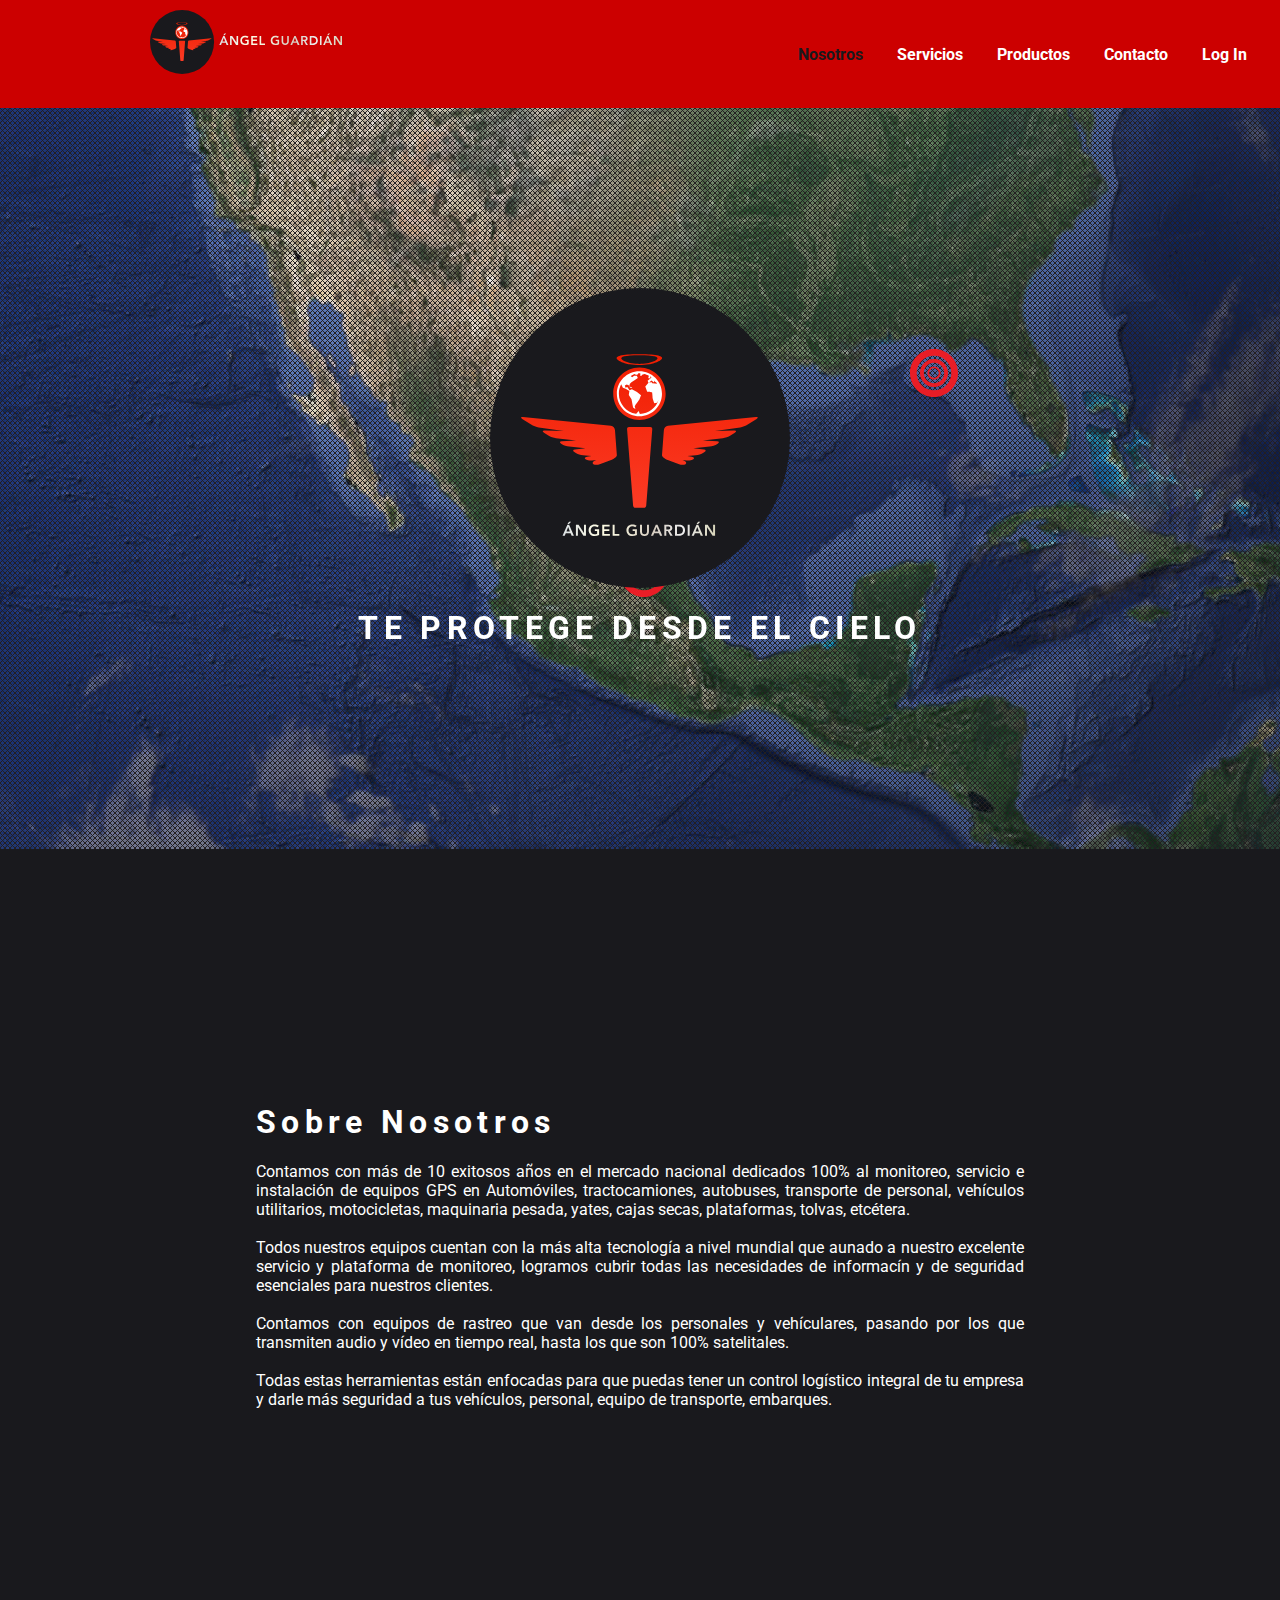
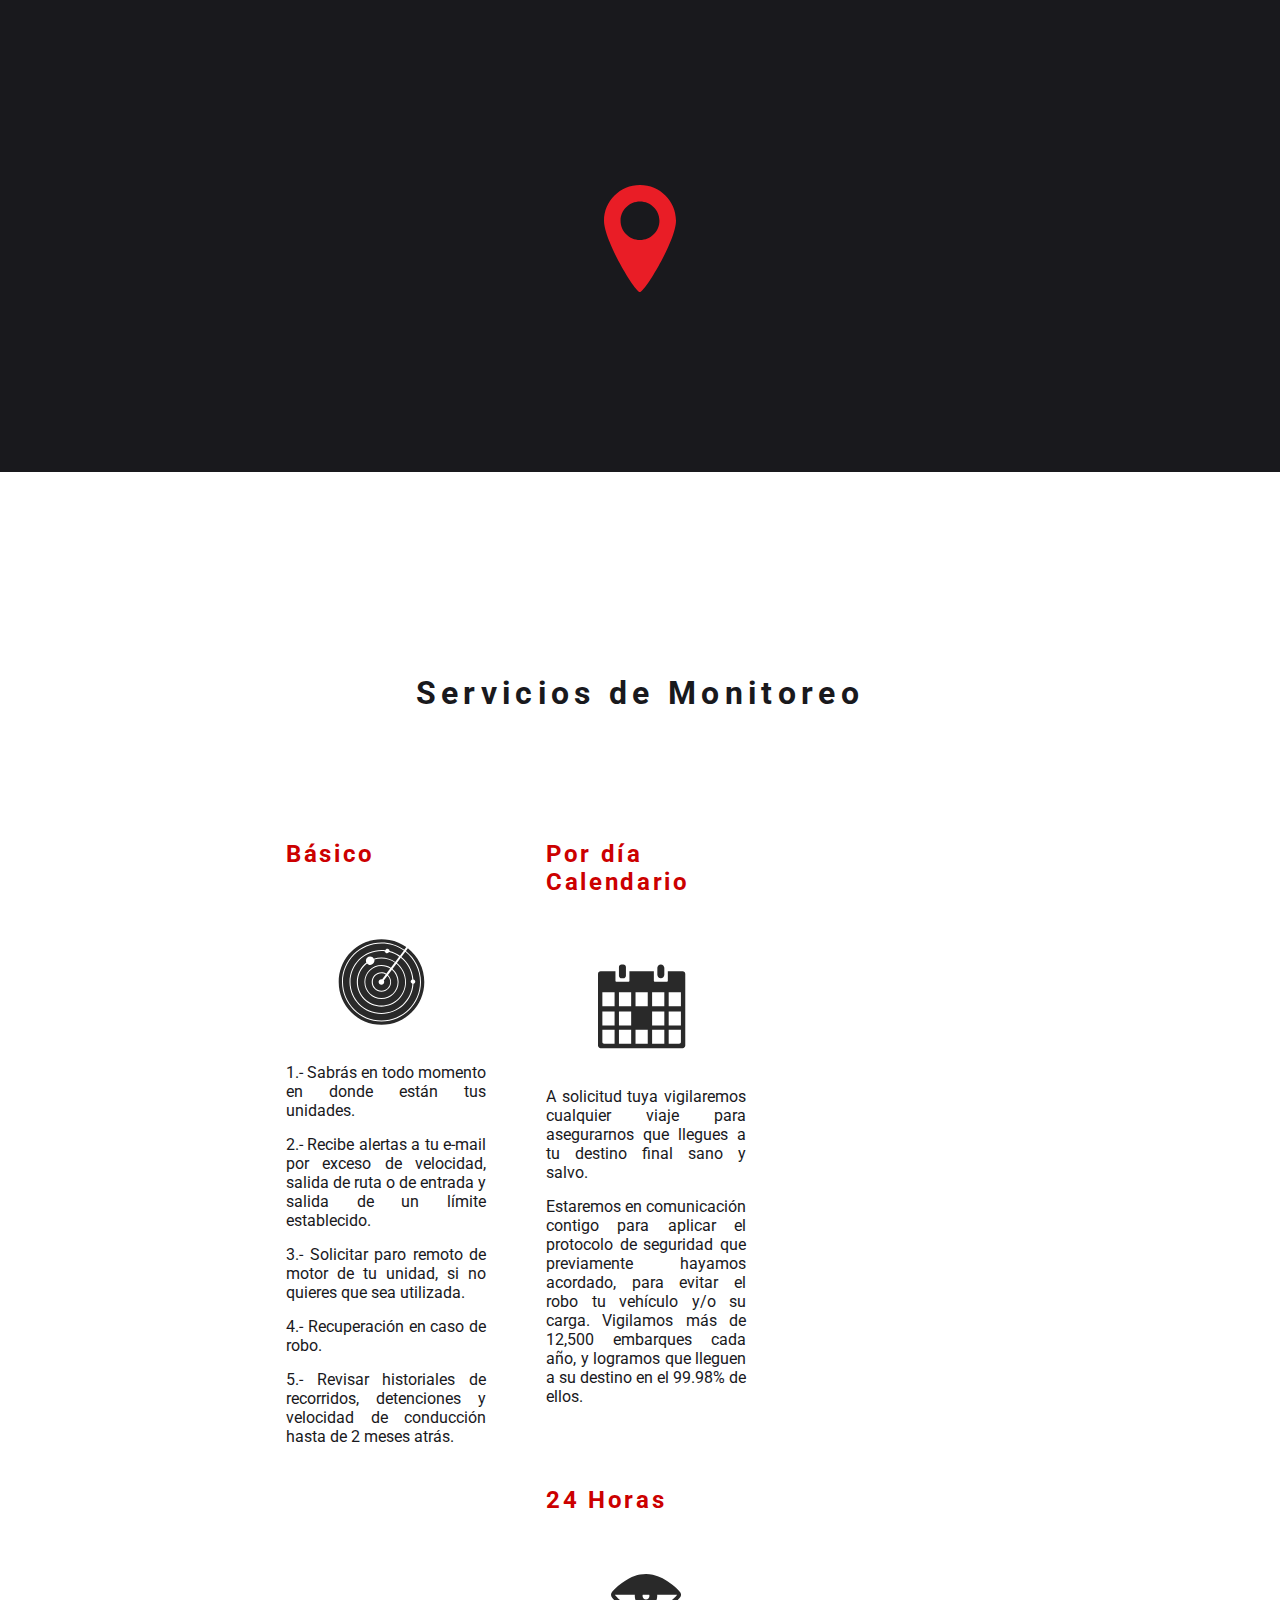
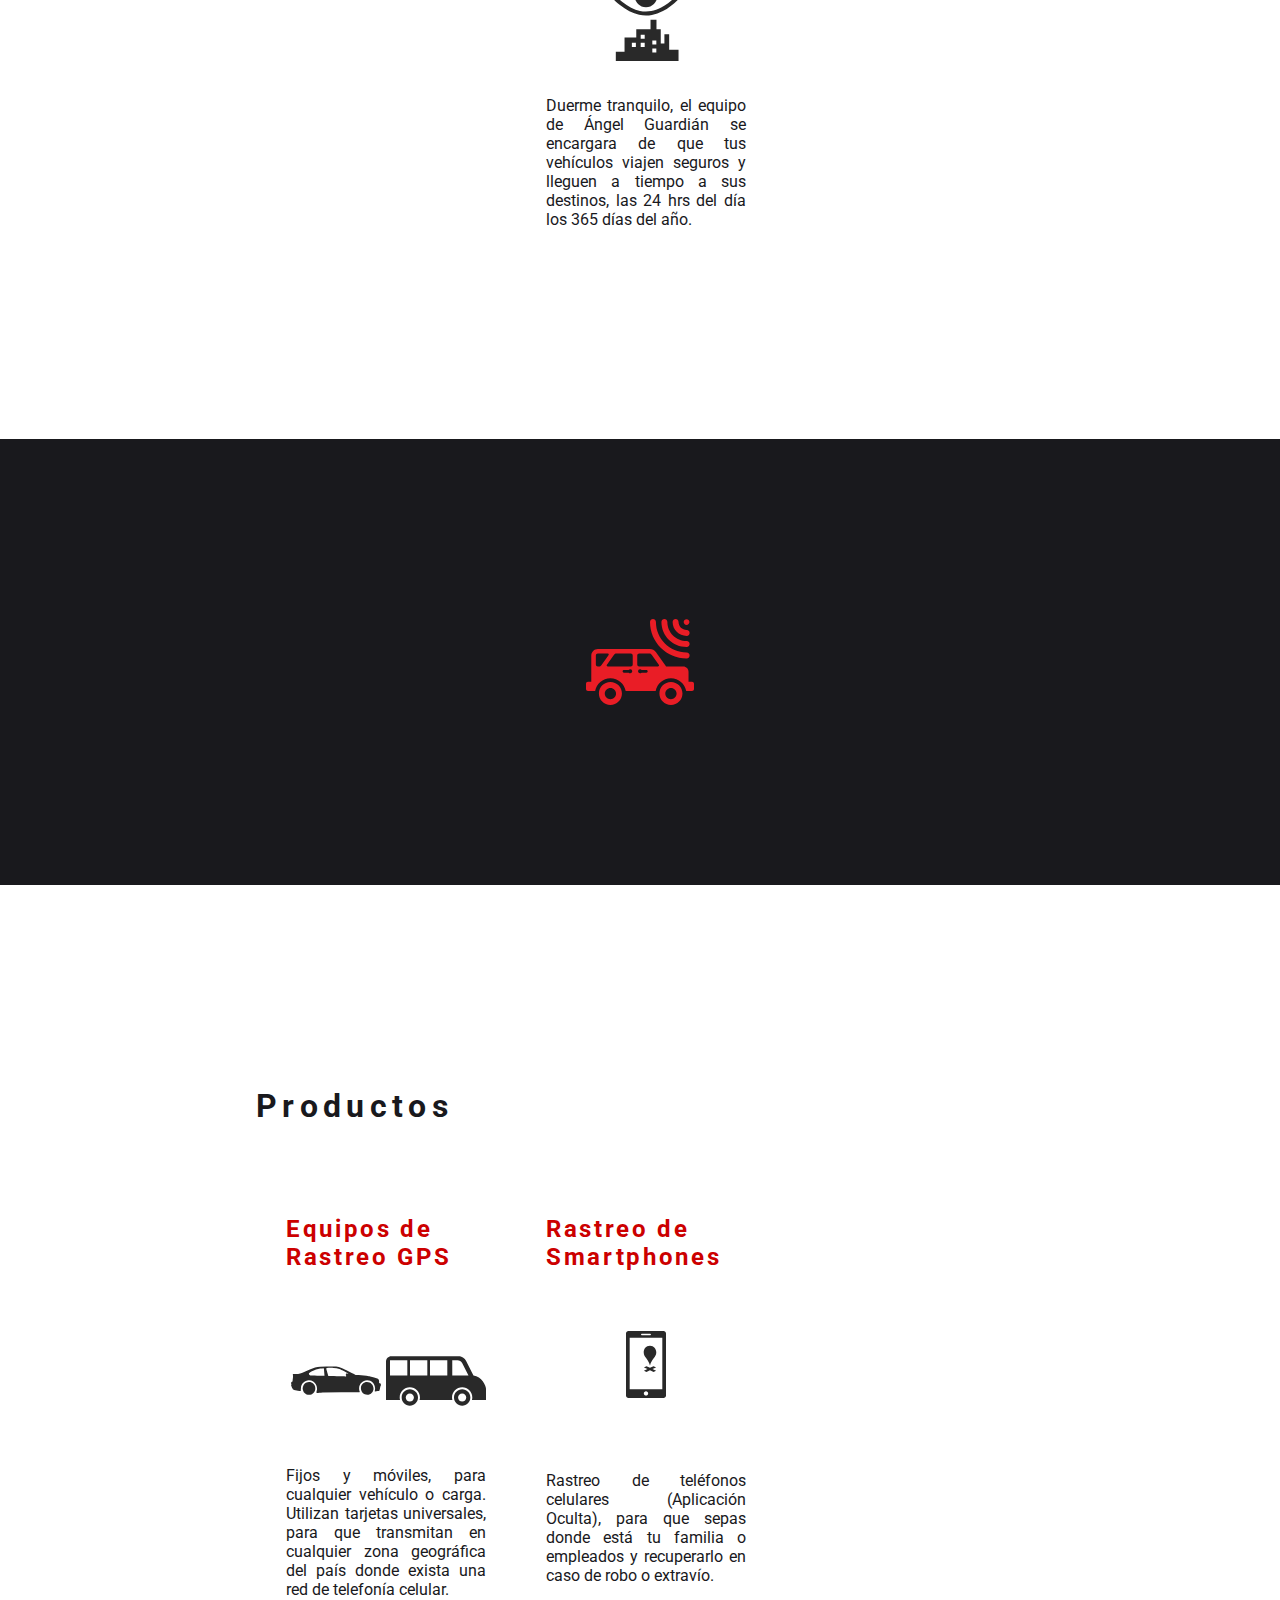
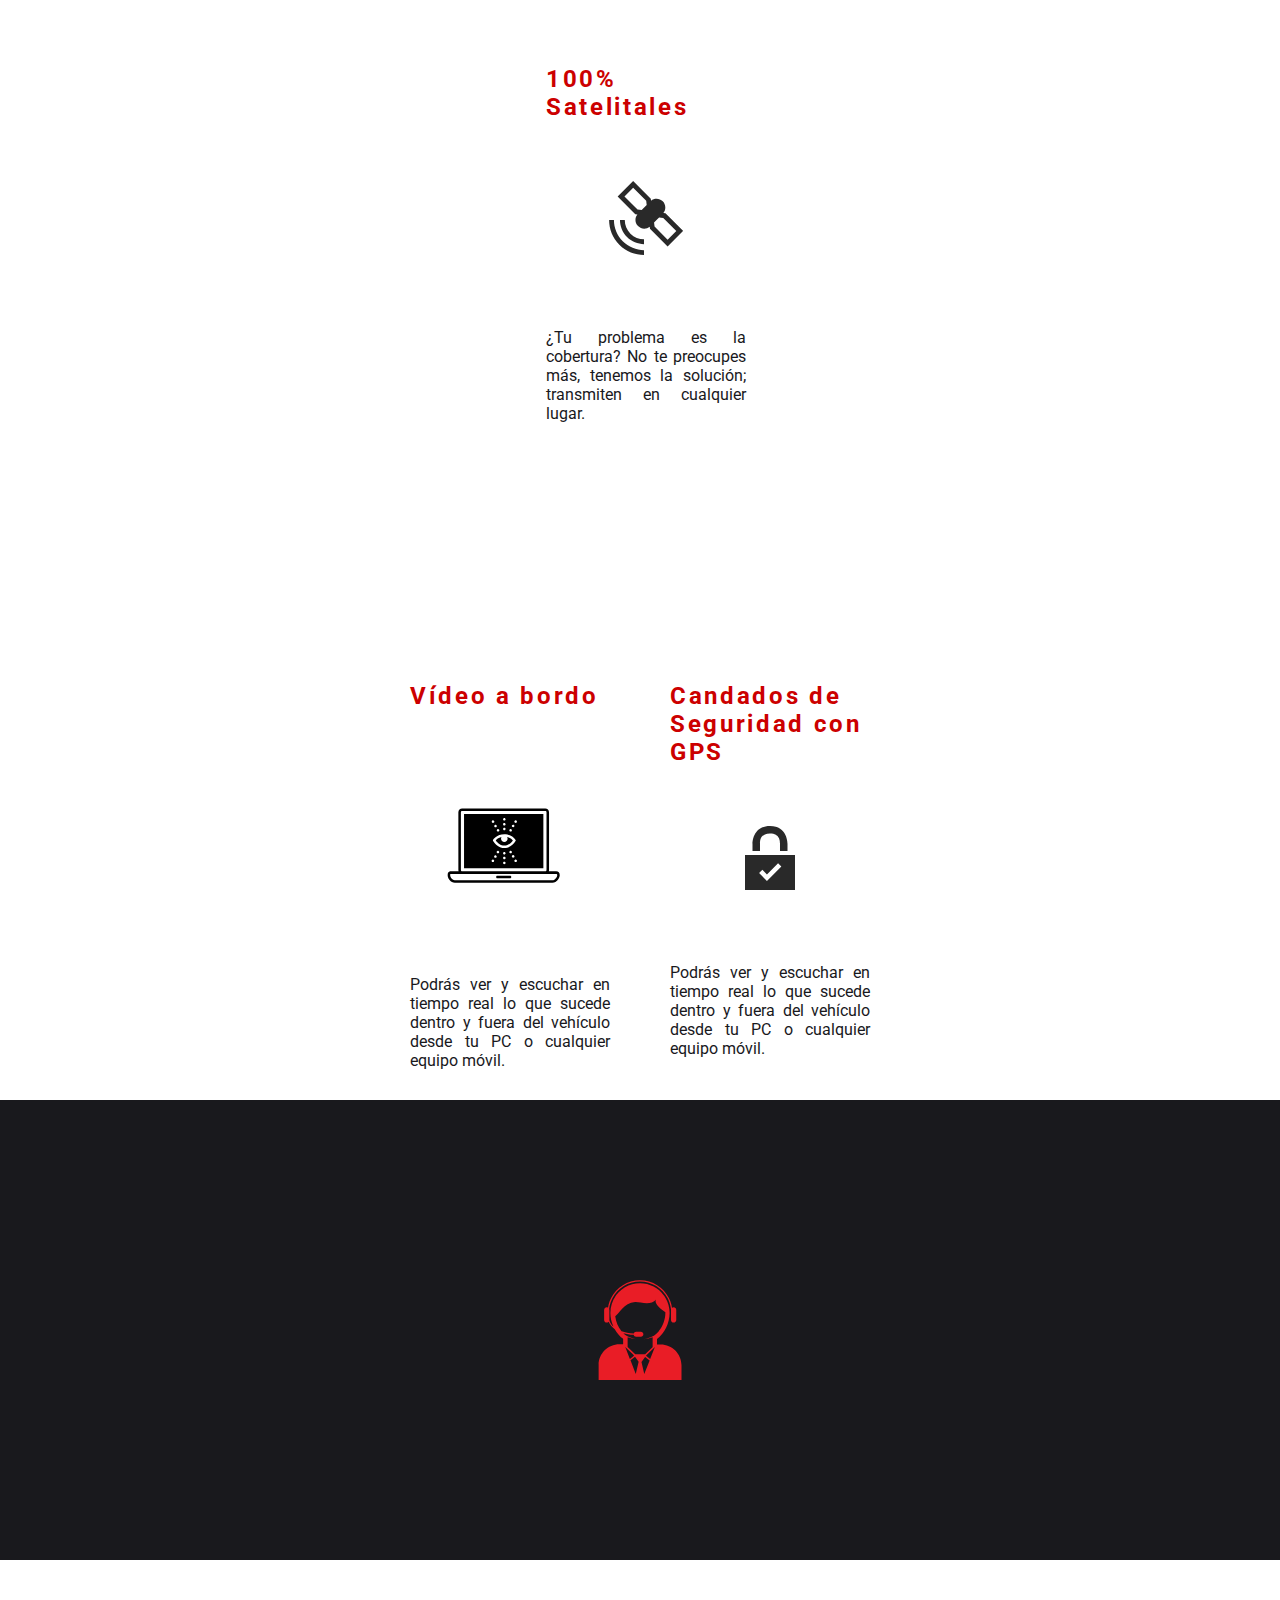
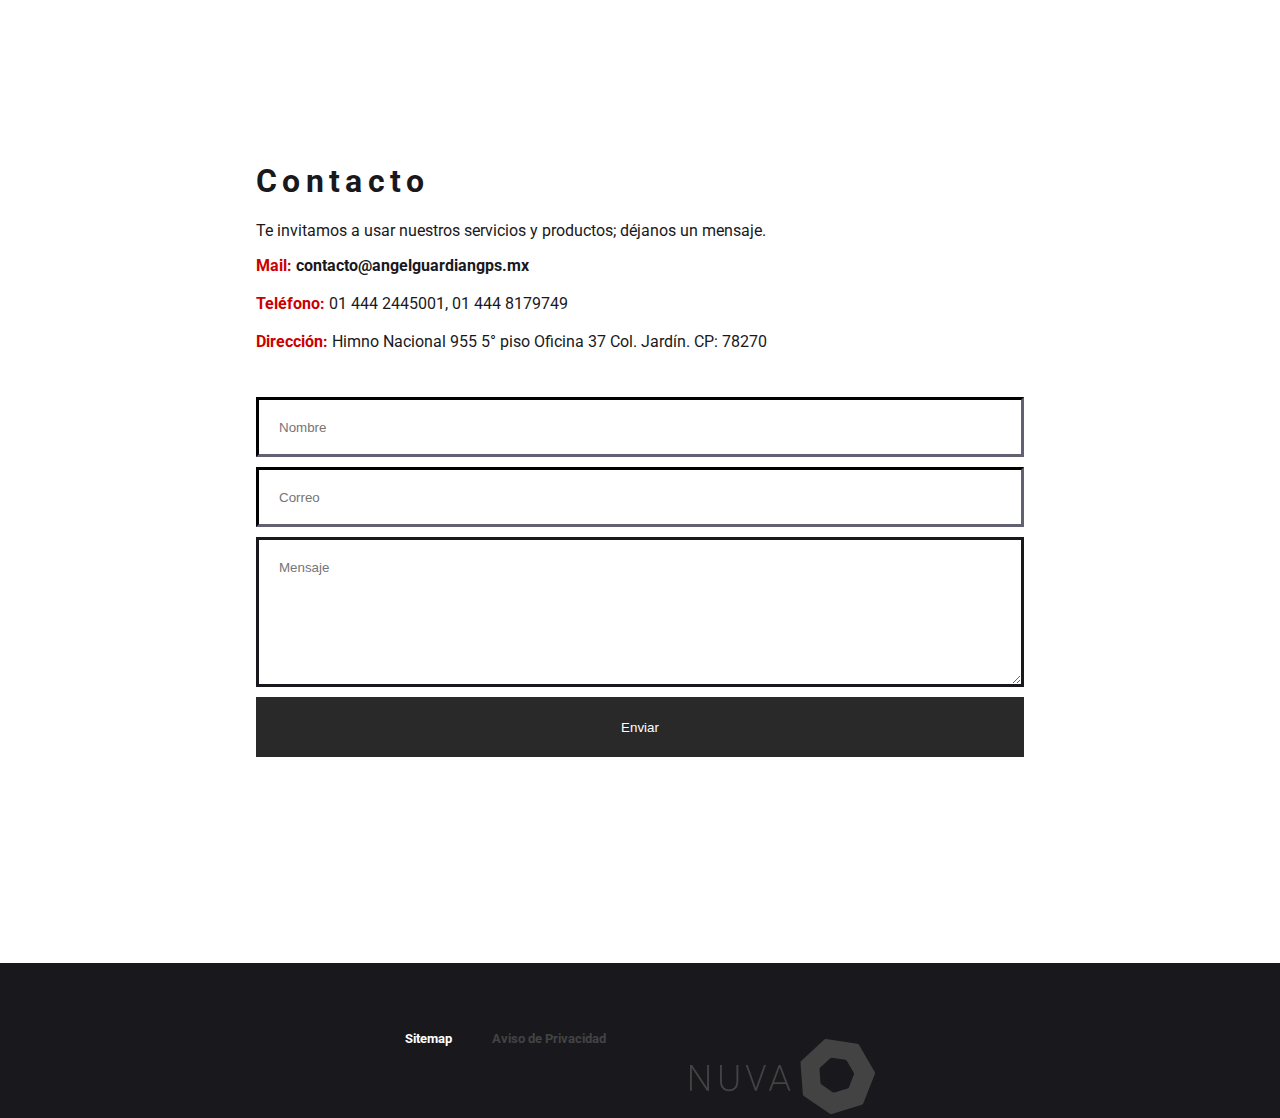
<file: index.html>
<!--							-->
<!-- SITIO WEB &Aacute;NGEL GUARD&Iacute;AN 	-->
<!-- CREADO POR NUVA HOLDINGS 	-->
<!-- DERECHOS RESERVADOS 		-->
<!--							-->
<head>
	<meta name="viewport" content="width=device-width,initial-scale=1.0" charset="UTF-8">
	<!--FAVICON CODE-->
	<link rel="apple-touch-icon" sizes="57x57" href="/apple-touch-icon-57x57.png">
	<link rel="apple-touch-icon" sizes="60x60" href="/apple-touch-icon-60x60.png">
	<link rel="apple-touch-icon" sizes="72x72" href="/apple-touch-icon-72x72.png">
	<link rel="apple-touch-icon" sizes="76x76" href="/apple-touch-icon-76x76.png">
	<link rel="apple-touch-icon" sizes="114x114" href="/apple-touch-icon-114x114.png">
	<link rel="apple-touch-icon" sizes="120x120" href="/apple-touch-icon-120x120.png">
	<link rel="apple-touch-icon" sizes="144x144" href="/apple-touch-icon-144x144.png">
	<link rel="apple-touch-icon" sizes="152x152" href="/apple-touch-icon-152x152.png">
	<link rel="apple-touch-icon" sizes="180x180" href="/apple-touch-icon-180x180.png">
	<link rel="icon" type="image/png" href="/favicon-32x32.png" sizes="32x32">
	<link rel="icon" type="image/png" href="/android-chrome-192x192.png" sizes="192x192">
	<link rel="icon" type="image/png" href="/favicon-96x96.png" sizes="96x96">
	<link rel="icon" type="image/png" href="/favicon-16x16.png" sizes="16x16">
	<link rel="manifest" href="/manifest.json">
	<meta name="msapplication-TileColor" content="#da532c">
	<meta name="msapplication-TileImage" content="/mstile-144x144.png">
	<!--FAVICON CODE END-->
	<meta name="theme-color" content="#ffffff">
	<title>&Aacute;NGEL GUARDI&Aacute;N GPS - TE PROTEGE DESDE EL CIELO</title>
	<meta name="description" content="Ángel Guardián GPS proveemos servicios de geolocalización, contamos con más de 10 años en el mercado.">
    <style> [data-sr] { visibility: hidden; } </style>

	<link rel="stylesheet" type="text/css" href="css/global.css">
	<link href='http://fonts.googleapis.com/css?family=Roboto:400,700,300' rel='stylesheet' type='text/css'>
	<script src="js/global.js"></script>
</head>
<body onload="setInterval(changeText, 3000);">
<div class="menu">
	<div class="container" id="header">
		<a><img id="logo" src="img/logowide-01.svg"></a>
		<div class="content" id="content">
			
			<span id="menu" class="navigation">
			
			<a data-slide="1">Nosotros</a>
			<a data-slide="2">Servicios</a>
			<a data-slide="3">Productos</a>
			<a data-slide="4">Contacto     </a>
			
			
			<a href="#" onClick="MyWindow=window.open('http://avl.aguardiangps.com/','MyWindow');">Log In</a></span>
		</div>
	</div>
</div>
<div id="hdbg">
</div> 
	<div class="slide" id="map" data-slide="1">
		<div class="container">
			<div class="content">
				<img alt="Ángel Guardián GPS Logo" class="logo" data-sr="enter top over 1.5s" src="img/logo.svg">
				<h1 class="logo" id="phrase" data-sr="enter top over 3s wait 1.3s" class="data-sr">TE PROTEGE DESDE EL CIELO</h1>
			</div>
		</div>
	</div>
	<div id="marker1"><img alt="Ángel Guardián GPS marcador en movimiento" src="img/pointer.svg"/></div>
	<div id="marker2"><img alt="Ángel Guardián GPS marcador en movimiento"  src="img/pointer.svg"/></div>
	<div id="marker3"><img alt="Ángel Guardián GPS marcador en movimiento"  src="img/pointer.svg"/></div>
	<div id="marker4"><img alt="Ángel Guardián GPS marcador en movimiento"  src="img/pointer.svg"/></div>
	
	<div class="slide" id="one" >
		<div class="container">
			<div class="content">
				<h1>Sobre Nosotros</h1>
				<p><span id="color">Contamos con m&aacute;s de 10 exitosos a&ntilde;os en el mercado nacional dedicados 100% al monitoreo, servicio e instalaci&oacute;n de equipos GPS en Autom&oacute;viles, tractocamiones, autobuses, transporte de personal, veh&iacute;culos utilitarios, motocicletas, maquinaria pesada, yates, cajas secas, plataformas, tolvas, etc&eacute;tera.</span><br><br><span id="color">Todos nuestros equipos cuentan con la m&aacute;s alta tecnolog&iacute;a a nivel mundial que aunado a nuestro excelente servicio y plataforma de monitoreo, logramos cubrir todas las necesidades de informac&iacute;n y de seguridad esenciales para nuestros clientes.</span><br><br><span id="color">Contamos con equipos de rastreo que van desde los personales y veh&iacute;culares, pasando por los que transmiten audio y v&iacute;deo en tiempo real, hasta los que son 100% satelitales.</span><br><br><span id="color">Todas estas herramientas est&aacute;n enfocadas para que puedas tener un control log&iacute;stico integral de tu empresa y darle m&aacute;s seguridad a tus veh&iacute;culos, personal, equipo de transporte, embarques.</span></p>
			</div>
		</div>
	</div>	
	<div class="slide" id="car">
		<div class="container">
			<div class="content">
				<img alt="Ángel Guardián GPS Geolocalización"  src="img/marker.svg">
			</div>
		</div>
	</div>

	<div class="slide" id="two" data-slide="2">
		<div class="container">
			<div class="content center">
				<h1 >Servicios de Monitoreo</h1>
				<br><br><br>
				
				<div class="columns">
					<h2 class="red">Básico</h2>
					<center>
					<img class="icon center" alt="Ángel Guardián GPS Servicios de Monitoreo"  src="img/radar.svg">
					</center>
					<li>1.- Sabrás en todo momento en donde están tus unidades.</li>
					<li>2.- Recibe alertas a tu e-mail por exceso de velocidad, salida de      ruta o de entrada y salida de un límite establecido.</li>
					<li>3.- Solicitar paro remoto de motor de tu unidad, si no quieres que       sea utilizada.</li>
					<li>4.- Recuperación en caso de robo.</li>
					<li>5.- Revisar historiales de recorridos, detenciones y velocidad de    conducción hasta de 2 meses atrás.</li>
				</div>


				<div class="columns">
					<h2 class="red">Por día Calendario</h2>
					<center>
					<img alt="Ángel Guardián GPS Monitoreo Básico + Rastreo de 24 Horas por Día Calendario" src="img/calendar.svg">
					</center>
					<li>A solicitud tuya vigilaremos cualquier viaje para asegurarnos que llegues a tu destino final sano y salvo.</li>
					<li>Estaremos en comunicación contigo para aplicar el protocolo de seguridad que previamente hayamos acordado, para evitar el robo tu vehículo y/o su carga. Vigilamos más de 12,500 embarques cada año, y logramos que lleguen a su destino en el 99.98% de ellos.</li>
					
				</div>


				<div class="columns">
					<h2 class="red">24 Horas</h2>
					<center>
					<img style="width:70px;" alt="Ángel Guardián GPS Monitoreo Permanente de 24 Horas" src="img/bigbro.svg">
					</center>
					<li>Duerme tranquilo, el equipo de Ángel Guardián se encargara de que tus vehículos viajen seguros y lleguen a tiempo a sus destinos, las 24 hrs del día los 365 días del año.</li>
					
					
				</div>

			</div>
		</div>
	</div>
	<div class="slide" id="speed">
		<div class="container">
			<div class="content">
				<img id="" alt="Ángel Guardián GPS Productos" src="img/GPS.svg">
			</div>
		</div>
	</div>

	<div class="slide products" id="three" data-slide="3">
		<div class="container">
			<div class="content">
				<h1>Productos</h1>
				<br>
				

				<div class="columns">
					<h2 class="red">Equipos de Rastreo GPS</h2>
					<center>
					<img alt="Ángel Guardián GPS Equipos de Rastreo" src="img/car.svg"><img alt="Ángel Guardián GPS Equipos de Rastreo" src="img/bus.svg">
					</center>
					<li>Fijos y móviles, para cualquier vehículo o carga. Utilizan tarjetas universales, para que transmitan en cualquier zona geográfica del país donde exista una red de telefonía celular.</li>
					
					
				</div>

				<div class="columns">
					<h2 class="red">Rastreo de Smartphones</h2>
					<center>
					<img alt="Ángel Guardián GPS Rastreo de Teléfonos Celulares Inteligentes" src="img/smartphone.svg">
					</center>
					<br><br>
					<li>Rastreo de teléfonos celulares (Aplicación Oculta), para que sepas donde está  tu familia o empleados y recuperarlo en caso de robo o extravío.</li>
					
					
				</div>



				<div class="columns">
					<h2 class="red">100% Satelitales</h2>
					<center>
					<img alt="Ángel Guardián GPS Equipos de Rastreo 100% Satelitales" src="img/satellite.svg">
					</center>
					<br><br>
					<li>¿Tu problema es la cobertura? No te preocupes más, tenemos la solución; transmiten en cualquier lugar.</li>
					
					
				</div>





			</div>

			<div >
				
				<div class="columns">
					<h2 class="red">Vídeo a bordo</h2>
					<center>
					<img style="width:170px;" alt="Ángel Guardián GPS Kit de Vídeo a bordo" src="img/s.svg">
					</center>
					<li>Podrás ver y escuchar en tiempo real lo que sucede dentro y fuera del vehículo desde tu PC o cualquier equipo móvil.</li>
					
					
				</div>

				<div class="columns">
					<h2 class="red">Candados de Seguridad con GPS</h2>
					<center>
					<img alt="Ángel Guardián GPS Candados de Seguridad con GPS" src="img/lock.svg">
					</center>
					<br><br>
					<li>Podrás ver y escuchar en tiempo real lo que sucede dentro y fuera del vehículo desde tu PC o cualquier equipo móvil.</li>
					
					
				</div>

				<div class="spacer"></div>

			</div>
		</div>
	</div>
	<div class="slide" id="call">
		<div class="container">
			<div class="content">
				<img id="" alt="Ángel Guardián GPS Contacto" src="img/supp.svg">
			</div>
		</div>
	</div>
	<div class="slide" id="four" data-slide="4">
		<div class="container">
			<div class="content">
				<h1>Contacto</h1>
				<p><span id="color">Te invitamos a usar nuestros servicios y productos; déjanos un mensaje.</span></p>
				<p><b>Mail:</b> <a style="color:19191d" href="mailto:contacto@angelguardiangps.mx">contacto@angelguardiangps.mx</a><br><br>
				<b><span id="color">Teléfono:</span> </b><span id="color"> 01 444 2445001, 01 444 8179749</span><br><br>
				<b><span id="color">Dirección:</span></b><span id="color"> Himno Nacional 955 5° piso Oficina 37 Col. Jardín. CP: 78270</span></p>
				<form action="//formspree.io/contacto@angelguardiangps.mx" method="POST">
				    <input type="text" name="name" placeholder="Nombre">
				    <input type="text" name="_replyto" placeholder="Correo" >
					<textarea name="message" rows="5" placeholder="Mensaje"></textarea >
				    <input type="submit" value="Enviar" onclick="check();">
				    <input type="hidden" name="_next" value="gracias.html" />
				</form>	
			</div>
		</div>
	</div>		
	<div class="slide">
		<div class="container" id="footer">
			<div class="content">
				<div id="aviso">
				<h5><a href="sitemap.html"><span id="color">Sitemap</span></a></h5>
				<h5><span id="color">Aviso de Privacidad</span></h5>
				</div>
				<div id="nuva">
				<a href="http://nuva.rocks"><img alt="Sitio Web Desarrollado por Nuva Agencia Digital" id="nuva" src="img/nuvalogo.svg"></a>
				</div>

			</div>
		</div>
	</div>
</body>

<script>
	setContainerWidth();
	setContainerHeight();
	//centerVertical();
</script>

<script src='js/jquery.js'></script>
<script src='js/scrollReveal.js'></script>
<script src='js/angel.js'></script>
<script src='js/waypoints.min.js'></script>
<script src='js/jquery.easing.1.3.js'></script>
<script src='js/jquery.stellar.min.js'></script>
<script src='js/scripts.js'></script>

<script>
	var config = {
		easing: 'hustle',
		reset:  true,
		vFactor: 0.90,
		delay:'onload'
	}
	window.sr = new scrollReveal();
</script>
</file>
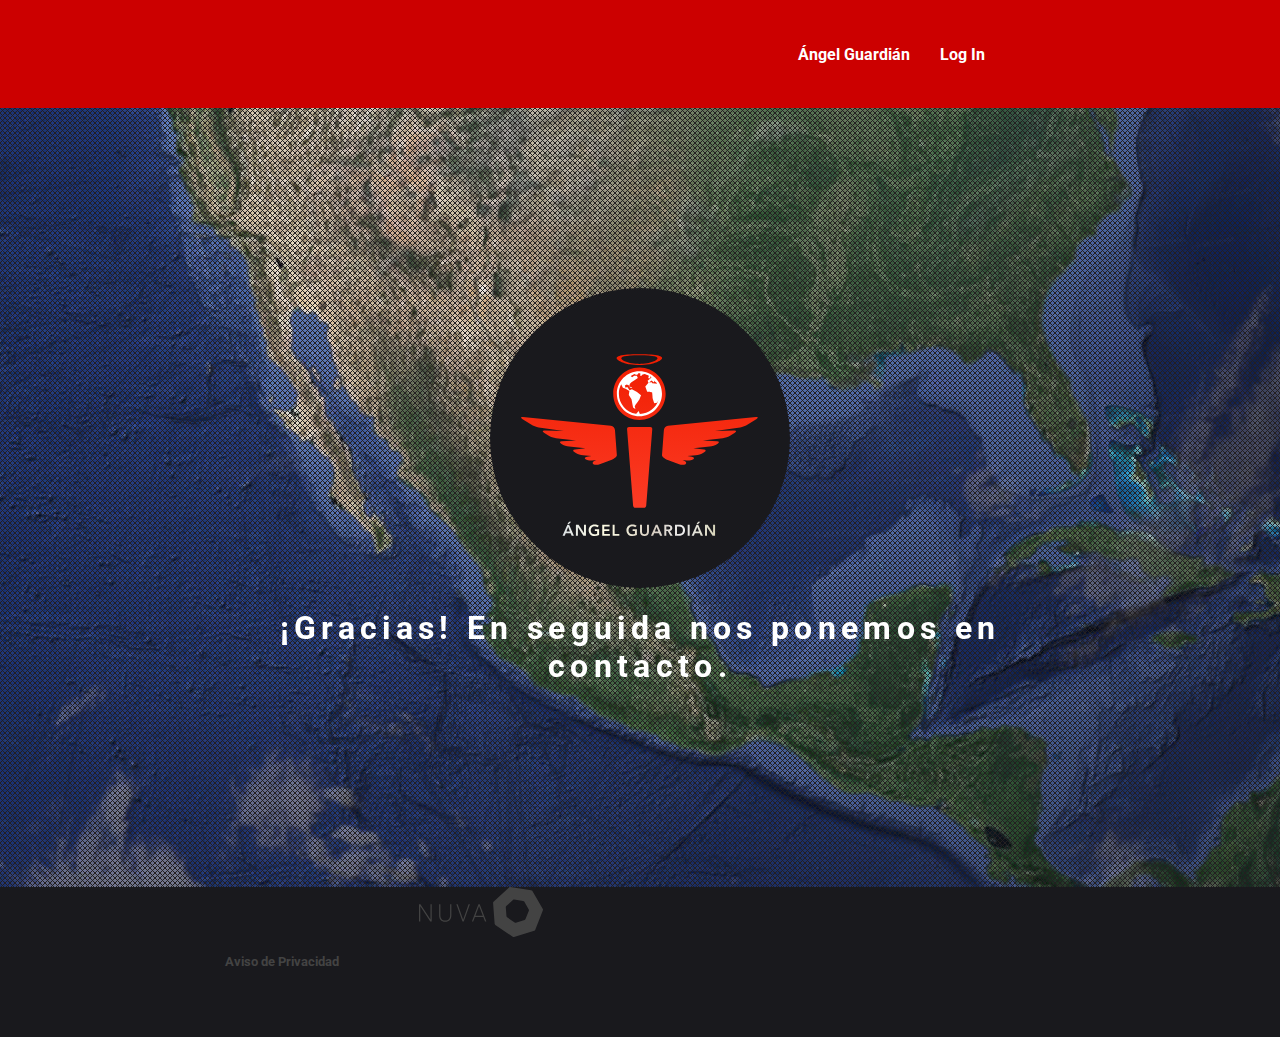
<file: gracias.html>
<!-- GRACIAS HTML-->

<!--							-->
<!-- SITIO WEB &Aacute;NGEL GUARD&Iacute;AN 	-->
<!-- CREADO POR NUVA HOLDINGS 	-->
<!-- DERECHOS RESERVADOS 		-->
<!--							-->
<head>
	<meta name="viewport" content="width=device-width,initial-scale=1.0" charset="UTF-8">
	<!--FAVICON CODE-->
	<link rel="apple-touch-icon" sizes="57x57" href="/apple-touch-icon-57x57.png">
	<link rel="apple-touch-icon" sizes="60x60" href="/apple-touch-icon-60x60.png">
	<link rel="apple-touch-icon" sizes="72x72" href="/apple-touch-icon-72x72.png">
	<link rel="apple-touch-icon" sizes="76x76" href="/apple-touch-icon-76x76.png">
	<link rel="apple-touch-icon" sizes="114x114" href="/apple-touch-icon-114x114.png">
	<link rel="apple-touch-icon" sizes="120x120" href="/apple-touch-icon-120x120.png">
	<link rel="apple-touch-icon" sizes="144x144" href="/apple-touch-icon-144x144.png">
	<link rel="apple-touch-icon" sizes="152x152" href="/apple-touch-icon-152x152.png">
	<link rel="apple-touch-icon" sizes="180x180" href="/apple-touch-icon-180x180.png">
	<link rel="icon" type="image/png" href="/favicon-32x32.png" sizes="32x32">
	<link rel="icon" type="image/png" href="/android-chrome-192x192.png" sizes="192x192">
	<link rel="icon" type="image/png" href="/favicon-96x96.png" sizes="96x96">
	<link rel="icon" type="image/png" href="/favicon-16x16.png" sizes="16x16">
	<link rel="manifest" href="/manifest.json">
	<meta name="msapplication-TileColor" content="#da532c">
	<meta name="msapplication-TileImage" content="/mstile-144x144.png">
	<!--FAVICON CODE END-->
<meta name="theme-color" content="#ffffff">
	<title>&Aacute;NGEL GUARDI&Aacute;N</title>
    <style> [data-sr] { visibility: hidden; } </style>

	<link rel="stylesheet" type="text/css" href="css/global.css">
	<link href='http://fonts.googleapis.com/css?family=Roboto:400,700,300' rel='stylesheet' type='text/css'>
	<script src="js/global.js"></script>
</head>
<body>

	<div class="container" id="header">
		<div class="content">
			<span id="menu"><a href="index.html">Ángel Guardián</a><a href="http://avl.aguardiangps.com/" target="_blank">Log In</a>
		</div>
	</div>

	<div class="slide" id="map">
		<div class="container">
			<div class="content">
				<img data-sr="enter top over 1.5s" src="img/logo.svg">
				<h1 data-sr="enter top over 3s wait 1.3s" class="data-sr">¡Gracias! En seguida nos ponemos en contacto.</h1>
			</div>
		</div>
	</div>	
	<div id="footer">
		<div class="container">
			<div class="content">
				<h5 class="center-y" id="aviso">Aviso de Privacidad</h5>
				<a href="http://nuva.rocks"><img id="nuva" src="img/nuvalogo.svg" style="height:50px !important"></a>
			</div>
		</div>
	</div>
</body>

<script>
	setContainerWidth();
	setContainerHeight();
	//centerVertical();
</script>

<script src='js/scrollReveal.js'></script>

<script>
	var config = {
		easing: 'hustle',
		reset:  true,
		vFactor: 0.90,
		delay:'onload'
	}
	window.sr = new scrollReveal();
</script>
</file>
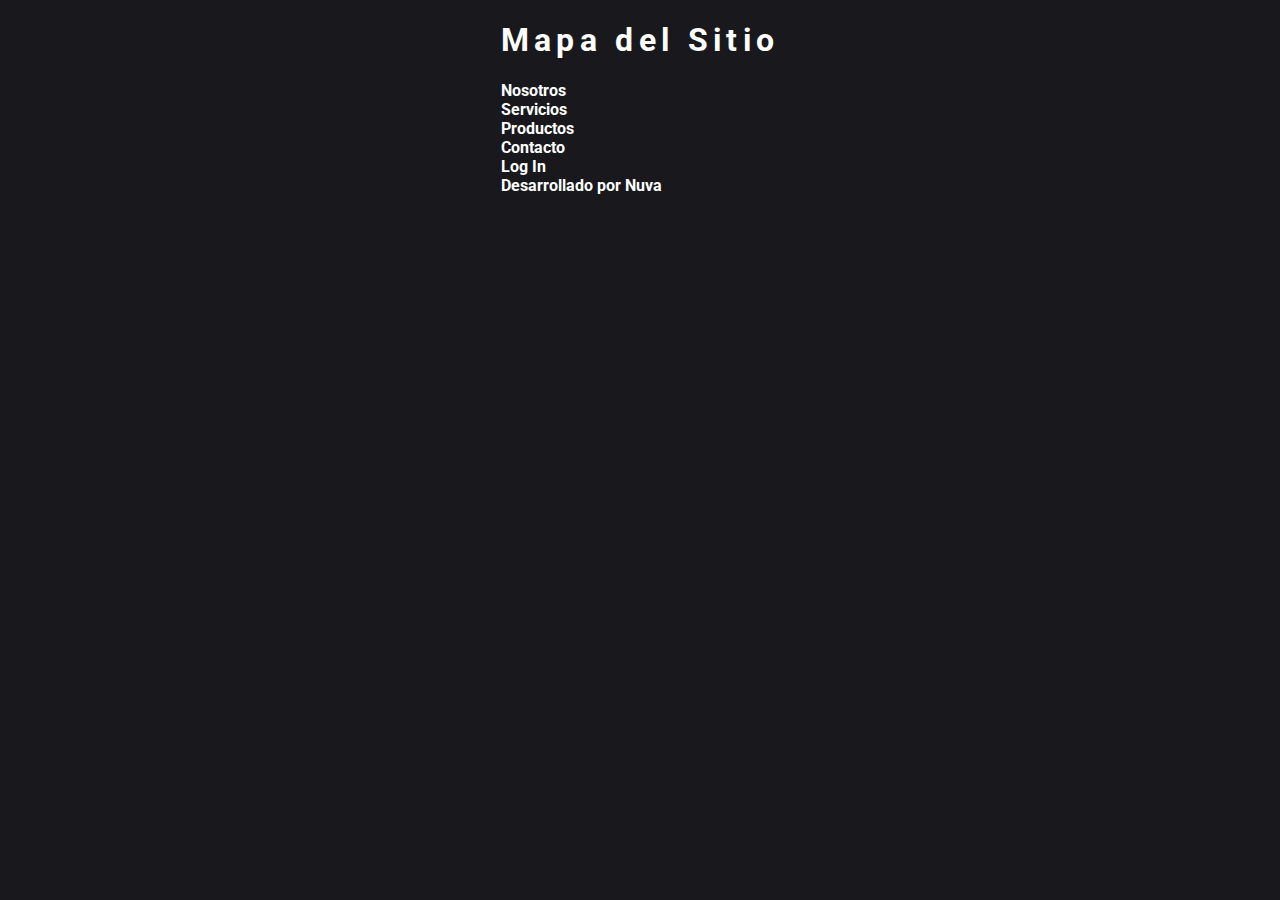
<file: sitemap.html>
<!--							-->
<!-- SITIO WEB &Aacute;NGEL GUARD&Iacute;AN 	-->
<!-- CREADO POR NUVA HOLDINGS 	-->
<!-- DERECHOS RESERVADOS 		-->
<!--							-->
<head>
	<meta name="viewport" content="width=device-width,initial-scale=1.0" charset="UTF-8">
	
<meta name="theme-color" content="#ffffff">
	<title>&Aacute;NGEL GUARDI&Aacute;N</title>
    <style> [data-sr] { visibility: hidden; } </style>

	<link rel="stylesheet" type="text/css" href="css/global.css">
	<link href='http://fonts.googleapis.com/css?family=Roboto:400,700,300' rel='stylesheet' type='text/css'>
	<script src="js/global.js"></script>
</head>
<body>
	
	
	<div class="slide" id="one" >
		<div class="container">
			<div class="content">
				<h1>Mapa del Sitio</h1>
				<li><a href="http://www.angelguardiangps.mx" data-slide="1">Nosotros</a></li>
				<li><a href="http://www.angelguardiangps.mx" data-slide="2">Servicios</a></li>
				<li><a href="http://www.angelguardiangps.mx" data-slide="3">Productos</a></li>
				<li><a href="http://www.angelguardiangps.mx" data-slide="4">Contacto</a></li>
				<li><a href="http://avl.aguardiangps.com/" target="_blank">Log In</a></li>
				<li><a href="http:nuva.rocks" target="_blank">Desarrollado por Nuva</a></li>
			</div>
		</div>
	</div>	
	

<script>
	setContainerWidth();
	setContainerHeight();
	(function(i,s,o,g,r,a,m){i['GoogleAnalyticsObject']=r;i[r]=i[r]||function(){
  (i[r].q=i[r].q||[]).push(arguments)},i[r].l=1*new Date();a=s.createElement(o),
  m=s.getElementsByTagName(o)[0];a.async=1;a.src=g;m.parentNode.insertBefore(a,m)
  })(window,document,'script','//www.google-analytics.com/analytics.js','ga');

  ga('create', 'UA-62708614-1', 'auto');
  ga('send', 'pageview');
</script>
</file>
<file: css/global.css>
/* 
// CSS ÁNGEL GUARDÍAN 
// CREADO POR NUVA HOLDINGS
// DERECHOS RESERVADOS
*/

html,
body{
	width:100%;
	color:#19191d;
	margin:0 0;
	padding:0 0;
	text-align: justify;
	font-family: 'Roboto', sans-serif;
	background-color: #19191d;
}
div{
	display:inline-block;
    position:relative;
}

h1{
	letter-spacing:4pt;
	transition:0.5s;
}
h2{
	letter-spacing:2pt;
	transition:0.5s;
	text-align: left;
}

.red{
	color: #cc0000;
}
#color{
	transition:0.5s;
}

b{
	color:#cc0000;
}
form{
	padding-top:30px;
}

input{
	border-color: #19191d;
	border-width: 3px;
	margin-bottom: 10px;
	width: 100%;
	height: 60px;
	transition:0.5s;
}

input:focus{
	border-color: #cc0000;
	border-style: solid;
	transition:.75s;
}
textarea{
	border-color: #19191d;
	border-width: 3px;
	margin-bottom: 10px;
	width: 100%;
	height: 150px;
	font-family: Arial;
	transition:0.5s;
}
textarea:focus{
	border-color: #cc0000;
	border-style: solid;
	transition:0.5s;
}
::-webkit-input-placeholder {
	padding-top:auto;
	padding-bottom: auto;
}

:-moz-placeholder { /* Firefox 18- */
	padding-top:auto;
	padding-bottom: auto;
}

::-moz-placeholder {  /* Firefox 19+ */
	padding-top:auto;
	padding-bottom: auto;
}

:-ms-input-placeholder {  
	padding-top:auto;
	padding-bottom: auto;
}
input[type="textfield"],
input[type="text"]{
	padding-left:20px;
	padding-top:auto;
	padding-bottom: auto;	
}
input[type="submit"]{
	background-color:#292929;
	border-color:#292929;
	color:white;
	border-style:solid;
}
textarea{
	padding-top:20px;
	padding-left:20px;
}
a{
	text-decoration: none;
	color:white;
	transition:0.5s;
	font-weight: 700;
}
a:visited{
	color:#ccc;
	transition:0.5s;
}

.active{
	color:#19191d;
}
a:hover{
	color:#19191d;
	transition:0.5s;
	cursor: pointer;
}


.slide{
    -webkit-animation: fadein 2s; /* Safari, Chrome and Opera > 12.1 */
       -moz-animation: fadein 2s; /* Firefox < 16 */
        -ms-animation: fadein 2s; /* Internet Explorer */
         -o-animation: fadein 2s; /* Opera < 12.1 */
            animation: fadein 2s;
}

@keyframes fadein {
    from { opacity: 0; }
    to   { opacity: 1; }
}

/* Firefox < 16 */
@-moz-keyframes fadein {
    from { opacity: 0; }
    to   { opacity: 1; }
}

/* Safari, Chrome and Opera > 12.1 */
@-webkit-keyframes fadein {
    from { opacity: 0; }
    to   { opacity: 1; }
}

/* Internet Explorer */
@-ms-keyframes fadein {
    from { opacity: 0; }
    to   { opacity: 1; }
}

/* Opera < 12.1 */
@-o-keyframes fadein {
    from { opacity: 0; }
    to   { opacity: 1; }
}
ul.icon{
	text-align:center;
}
ul.icon img{

	height:75px;
}

.center{
	text-align: center !important;
	margin-left: auto !important;
	margin-right: auto !important;
}

.spacer{
	height: 150px;
}
.clear{
	clear: both;
}
.products ul.icon{
	text-align:center;
}
.slide{
	width:100%;
	text-align:center;
}
.container{
	text-align:center;
}

.container2{
	text-align:center;
}

.content{
	margin-left:auto;
	margin-right:auto;
	text-align:left;
}
#logo {
	
	float: left;
	width: 15%;
	padding: 10px 10px 10px 150px;

}
#one {
	background-color: #19191d;
	color: white;
}

#two {
	background-color: white;
	color: #19191d;
}

#three {
	background-color: white;
	color: #19191d;
}

#four {
	background-color: white;
	color: #19191d;
}
#header{
	background-color:#cc0000;
	display:inline-block;
	text-align:middle;
	width:100%;
	color: white;
	z-index: 1000000 !important;
}
#hdbg{
	height:12%;
	background-color:#cc0000;
}
#header .cont{
	width: 40%;
	float:left;
}
#header .content {
	width:40%;
	float:right;
}
.menu{
	width: 100%;
	background-color:#cc0000;
	position: fixed;
	top:0px;
	left: 0px;
	z-index: 1000000 !important;
}
#menu{
	display:inline-block;
	text-align:right;
	z-index: 1000000 !important;
	

}
#menu a:nth-child(1n+1){
	padding-left:30px;
	margin-right:0;
}


#map{
	display: block;
    position: relative;
    background:url(../img/pattern.png) repeat, url(../img/map.jpg) center center;
    background-size:auto, cover;
    text-align: center;
    color:white;
}
#map .content{
	text-align:center;
}
#car{
	display: block;
    position: relative;
    background:url(../img/pattern.png) repeat, url(../img/car.jpg) center center;
    background-size:auto, cover;
    text-align: center;
    color:white;
    background-attachment: fixed;
}
#map img{
	height:300px;
	width:300px;
}
#list ul{
	padding-top:8pt;
	padding-bottom:8pt;
}
#speed{
	display: block;
    position: relative;
    background:url(../img/pattern.png) repeat, url(../img/speed.jpg) center center;
    background-size:auto, cover;
    text-align: center;
    color:white;
    background-attachment: fixed;
}
#call{
	display: block;
    position: relative;
    background:url(../img/pattern.png) repeat, url(../img/callc.jpg) center center;
    background-size:auto, cover;
    text-align: center;
    color:white;
    background-attachment: fixed;
}
#footer{
	background-color:#19191d;
	width:100%;
	height:150px;
	color:#434343;
}
#footer img{
	height:75px;
	padding-left:40px;
	float:right;
}
#footer h5{
	float:left;
	padding-right:40px;
}
#footer .container{
	width:100%;
}
#marker1{
	position: relative;
	top: -400px;
	left: 400px;
	margin: 0px;
	padding: 0px;
	width: 50px;
}

#marker2{
	position: relative;
	top: -500px;
	left: 0px;
	margin: 0px;
	padding: 0px;
	width: 50px;
	z-index: 0;
}

#marker3{
	position: relative;
	top: -300px;
	left: 0px;
	margin: 0px;
	padding: 0px;
	width: 50px;
}

#marker4{
	position: relative;
	top: -500px;
	left: -300px;
	margin: 0px;
	padding: 0px;
	width: 50px;
	z-index: 0;
}
.logo{
	position: relative;
	z-index: 100000;
}


.main{
	text-align: justify;
	float: left;
}
.seccion{
	width: 33%;
	
	float: left;
}

.sec-cont1{
	width: 100%;
	height: 10%;
}
.sec-cont2{
	width: 100%;
	height: 10%;
	padding-bottom: 2%;
}
.sec-cont3{
	width: 100%;
	height: 15%;
}
.sec-cont4{
	width: 100%;
	height: 40%;
}
.seccion2{
	width: 40%;
	padding-top: 10%;
	padding-left: 7%;
	float: left;
}

.columns{
	float: left;
	width: 200px;
	text-align: justify;
	margin:30px;

}

.columns li{
	padding-top: 15px;
}

.columns h2{
	padding-bottom: 20px;
}

.columns img{
	padding-bottom: 20px;
	padding-top: 20px;
}

p{
	text-align: justify;
}

li{
	list-style: none;
}
@media screen and (max-width: 768px){

	.main{
		float: left;
    }

    .spacer{
    	height: 200px;
    	width: 100%;

    }
    .spacer-min {
    	height: 20px;
    	width: 100%;
    }

	.seccion{
		width: 100%;
		float: left;
	}

	.sec-cont1{
		width: 90%;
		height: 20%;
	}
	.sec-cont2{
		width: 90%;
		height: 20%;
		padding-bottom: 2%;
	}
	.sec-cont3{
		width: 90%;
		height: 40%;
	}
	.sec-cont4{
		width: 90%;
		height: 90%;
	}
	.seccion2{
		width: 100%;
		float: left;
	}
	#header{
		width:100%;
		text-align: center;

	}
	#header .content{
		width:80%;
	}
	#footer img{
		height:45px;
		padding-left:5px;
	}
	#footer h5{
		padding-right:5px;
	}
	#map img{
		height:150px;
	}

	#menu{
		
	}
	#menu a{
		display:inline-block;
		width:25%;
		float:left;
		line-height:2em;

	}
	#menu a:nth-child(1n+1){
		padding-left:17.5px;
		margin-right:0;
	}
	#hdbg {
		height:15%;
		width:100%;
	}

	#logo{
		visibility: hidden;
		width: 0%;
	}

	#content{
		
		padding: 0px;
		margin-left: auto;
		margin-right: auto;
		text-align: center;
		position: relative;
		left: -40px;
	}

	
	#phrase{
		font-size: 18px !important;
	}
}
</file>
